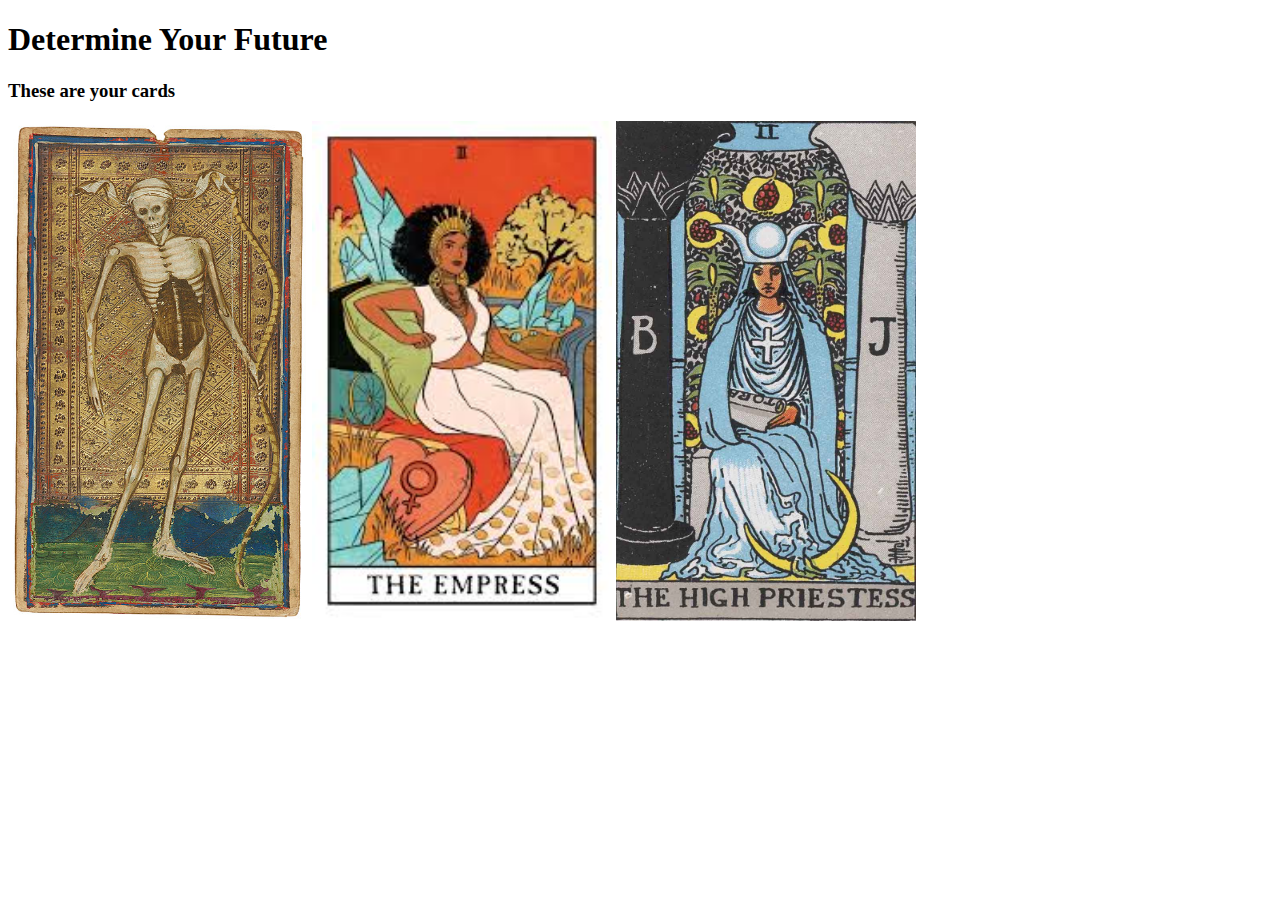
<file: templates/threecards.html>
<!doctype html>
<html lang="en">
  <!-- <head>
    <meta charset="utf-8">
    <meta name="viewport" content="width=device-width, initial-scale=1">
    <title>Skills Assessment 5</title>
    <link rel="stylesheet" href="/static/styles.css">
    <script
      src="https://code.jquery.com/jquery-3.4.1.js"
      integrity="sha256-WpOohJOqMqqyKL9FccASB9O0KwACQJpFTUBLTYOVvVU="
      crossorigin="anonymous"></script>
  </head> -->

  <body>
    <section id="description">
      <h1>Determine Your Future</h1>
    
    </section>
    <div>
    <section id="Cards">
      <h3>These are your cards</h3>

        <img src="/static/death.jpg" alt="Card1" width="300" height="500">
        <img src="/static/empress.jpeg"alt="Card2"width="300" height="500">
        <img src="/static/02_High_Priestess.jpg"alt="Card3"width="300" height="500">
        <label for="User"></label>
      </div>
    <!-- <script src="/static/ajax.js"></script>
  </body> -->
</html>
</file>
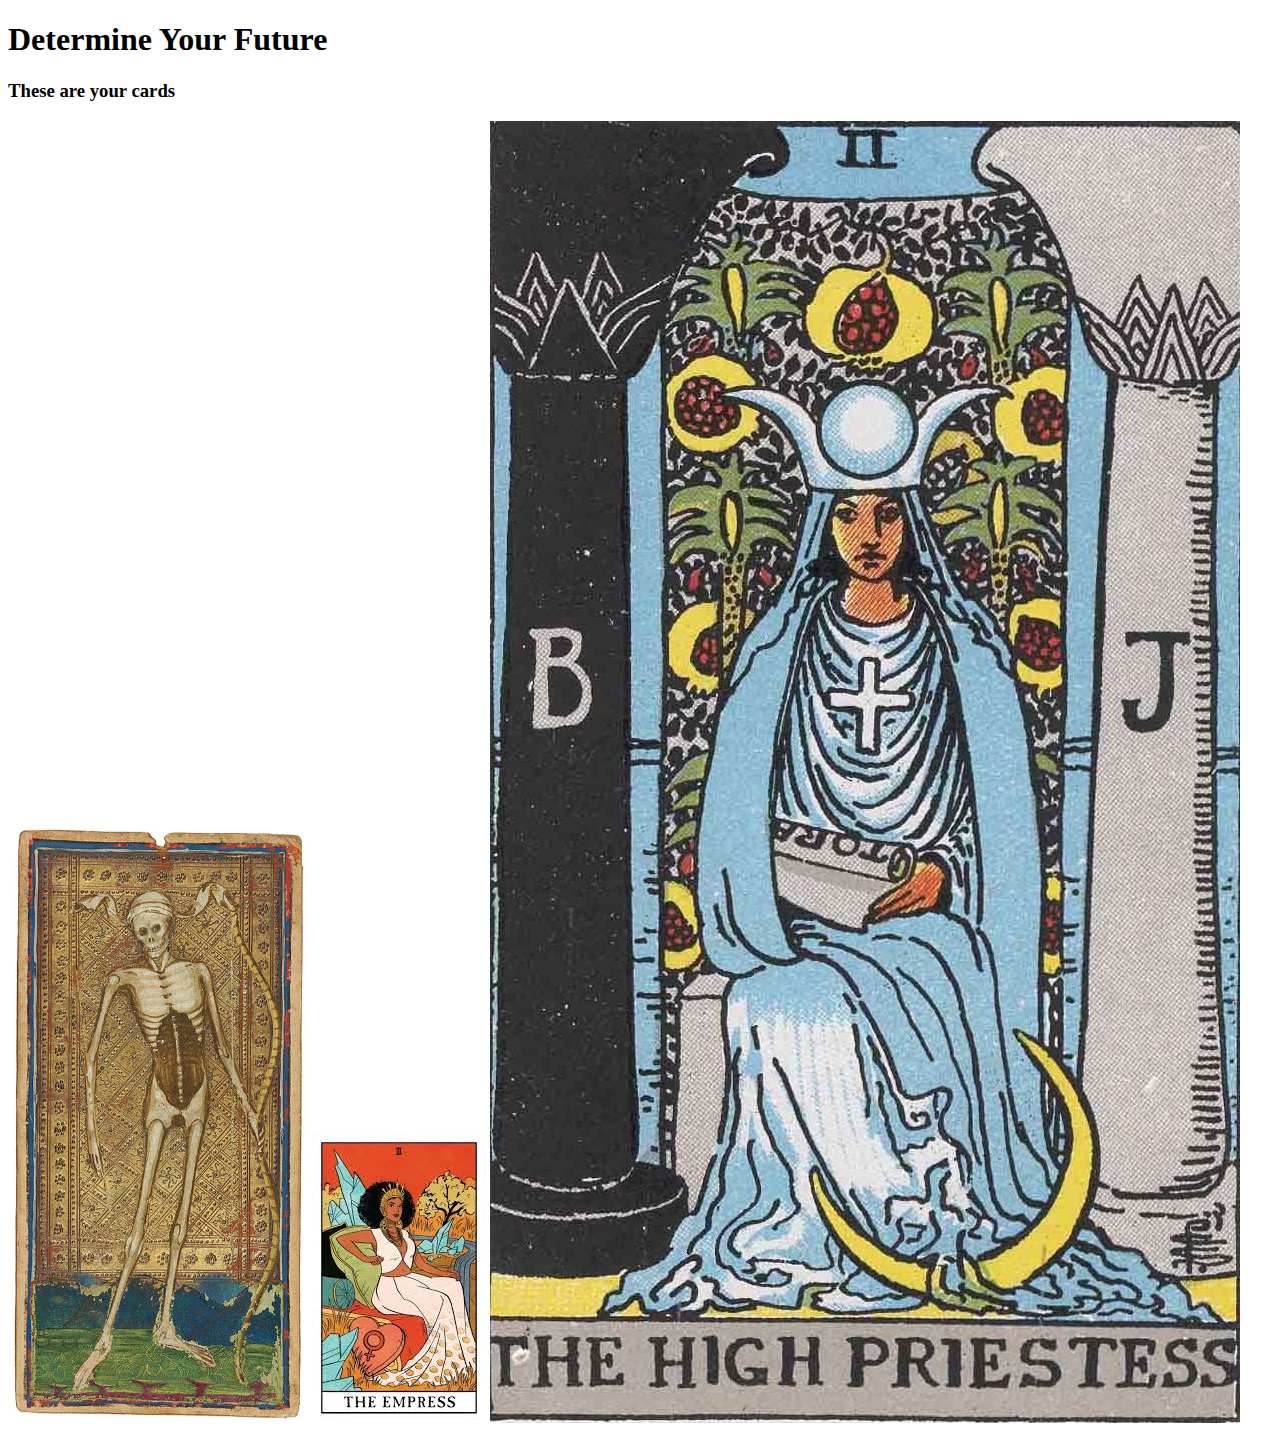
<file: static/templates/threecards.html>
<!doctype html>
<html lang="en">
  <!-- <head>
    <meta charset="utf-8">
    <meta name="viewport" content="width=device-width, initial-scale=1">
    <title>Skills Assessment 5</title>
    <link rel="stylesheet" href="/static/styles.css">
    <script
      src="https://code.jquery.com/jquery-3.4.1.js"
      integrity="sha256-WpOohJOqMqqyKL9FccASB9O0KwACQJpFTUBLTYOVvVU="
      crossorigin="anonymous"></script>
  </head> -->

  <body>
    <section id="description">
      <h1>Determine Your Future</h1>
    
    </section>
    <div>
    <section id="Cards">
      <h3>These are your cards</h3>

        <img src="/static/death.jpg" alt="Card1" width="300" height="600">
        <img src="/static/empress.jpeg"alt="Card2">
        <img src="/static/02_High_Priestess.jpg"alt="Card3">
        <label for="User"></label>
      </div>
    <!-- <script src="/static/ajax.js"></script>
  </body> -->
</html>
</file>
<file: static/styles.css>
/* Add a black background color to the top navigation */
.topnav {
	background-color: #333;
	overflow: hidden;
	height: 3%;
	width: 100%;
  }
 /* Style the links inside the navigation bar */
  .topnav a {
	height: auto;
	float: left;
	color: #f2f2f2;
	text-align: center;
	padding: 14px 16px;
	text-decoration: none;
	font-size: 17px;
  }
  
  /* Change the color of links on hover */
  .topnav a:hover {
	background-color: #ddd;
	color: black;
  }
  
  Add a color to the active/current link */
  .topnav a.active {
	background-color: purple;
	color: white;
  }
  body {
	font-family: sans-serif;
	background-color: #f8ceec;
	background-image: url("/static/unicorn_background.jpg");
	background-repeat: no-repeat;
	/* This text-align, aligns the cards */
	text-align: center;

} 
.background-image {
	filter: blur(8px);
}

.grid-container {
	display: inline-grid;
	grid-template-columns: auto auto auto;
	padding: 10px;
  }
.flip-card1, .flip-card2, .flip-card3 {
	padding: 20px;
	text-align: center;
  }

/* The flip card container - set the width and height to whatever you want. We have added the border property to demonstrate that the flip itself goes out of the box on hover (remove perspective if you don't want the 3D effect */
.flip-card1, .flip-card2, .flip-card3 {
	background-color: transparent;
	width: 300px;
	height: 400px;
	perspective: 1000px; /* Remove this if you don't want the 3D effect */
  }
  
  /* This container is needed to position the front and back side */
  .card1, .card2, .card3 {
	position: relative;
	width: 100%;
	height: 100%;
	text-align: center;
	transition: transform 0.8s;
	transform-style: preserve-3d;
  }
 
  /* Do an horizontal flip when you move the mouse over the flip box container */
  	.card1.is-flipped, .card2.is-flipped, .card3.is-flipped {
		transform: rotateY(180deg);
  }
  
  /* Position the front and back side */
  .flip-card-front, .flip-card-back {
	position: absolute;
	width: 100%;
	height: 100%;
	-webkit-backface-visibility: hidden; /* Safari */
	backface-visibility: hidden;
  }

  /* Style the front side (fallback if image is missing) */
  .flip-card-front {
	background-color: #bbb;
	color: black;
  }

  /* Style the back side */
  .flip-card-back {
	transform: rotateY(180deg);
  }

#card_meaning_reversed {
	transform: rotate(180deg);
  }
#footer_hide {
	display: none;
}
.footer {
	position: fixed;
	left: 0;
	bottom: 0;
	width: 100%;
	padding-top: .5em;
	padding-bottom: 1em;
	background-color: #ffe0e0;
	/* background-color: red;
	color: white; */
	text-align: center;
	font-family: 'Merriweather', serif;
	font-size: 1.2em;
 }
/* #three_card_container {
	margin: 0 auto;
  }
  #three_card_container .three_card {
	  display:inline-block;
	  width:50%;
  }
  #three_card_container .three_card img {
	  max-width:100%;
	  margin:0;
	  padding:0;
  } */
dt {
	font-weight: bold;
}

form {
	padding: 0.5em;
	margin: 0.25em;
	border: 1px solid black;
}

p, dt {
	font-size: 1.2em;
}

h3 {
	font-family: 'Quattrocento Sans', serif;
	font-size: 1em;
}
h1 {
	font-family: 'Merienda', cursive;
	font-size: 1.5em;
}

#footer_hide {
	display: none;
}

#topnav
</file>
